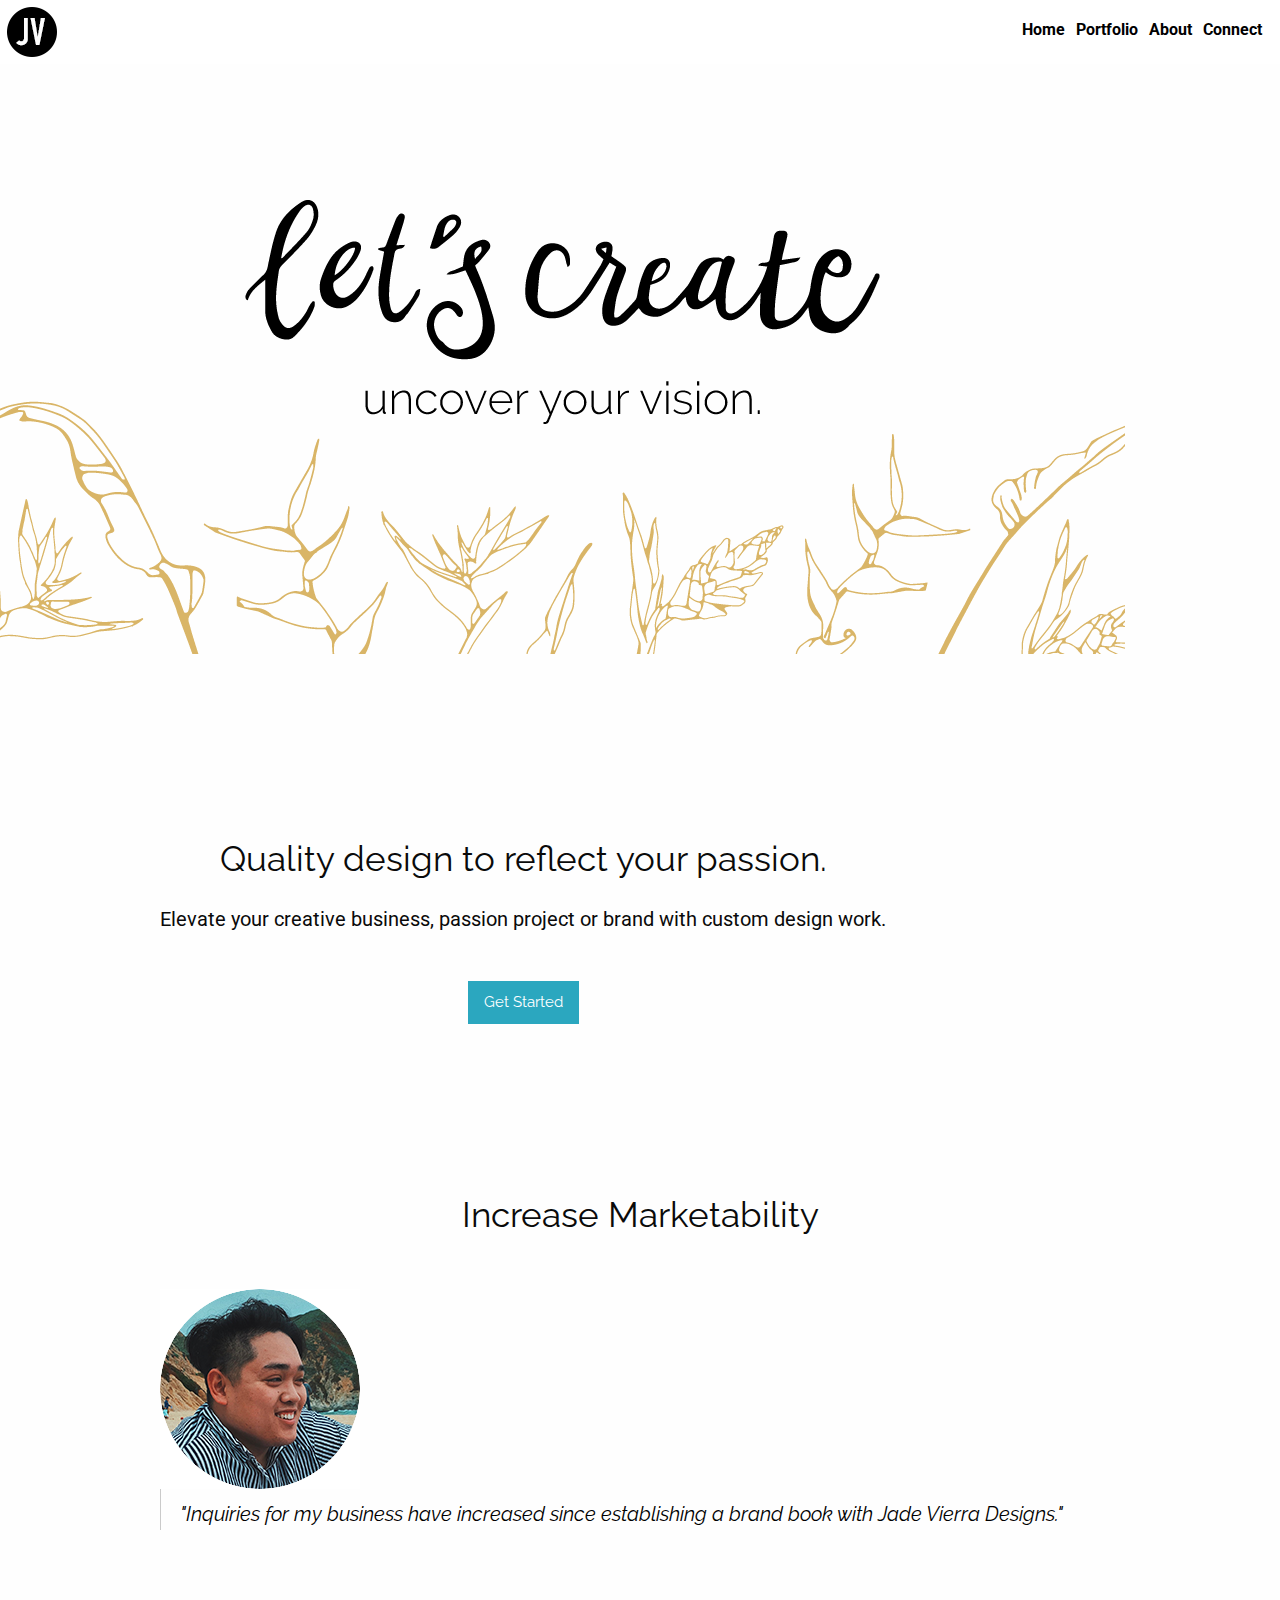
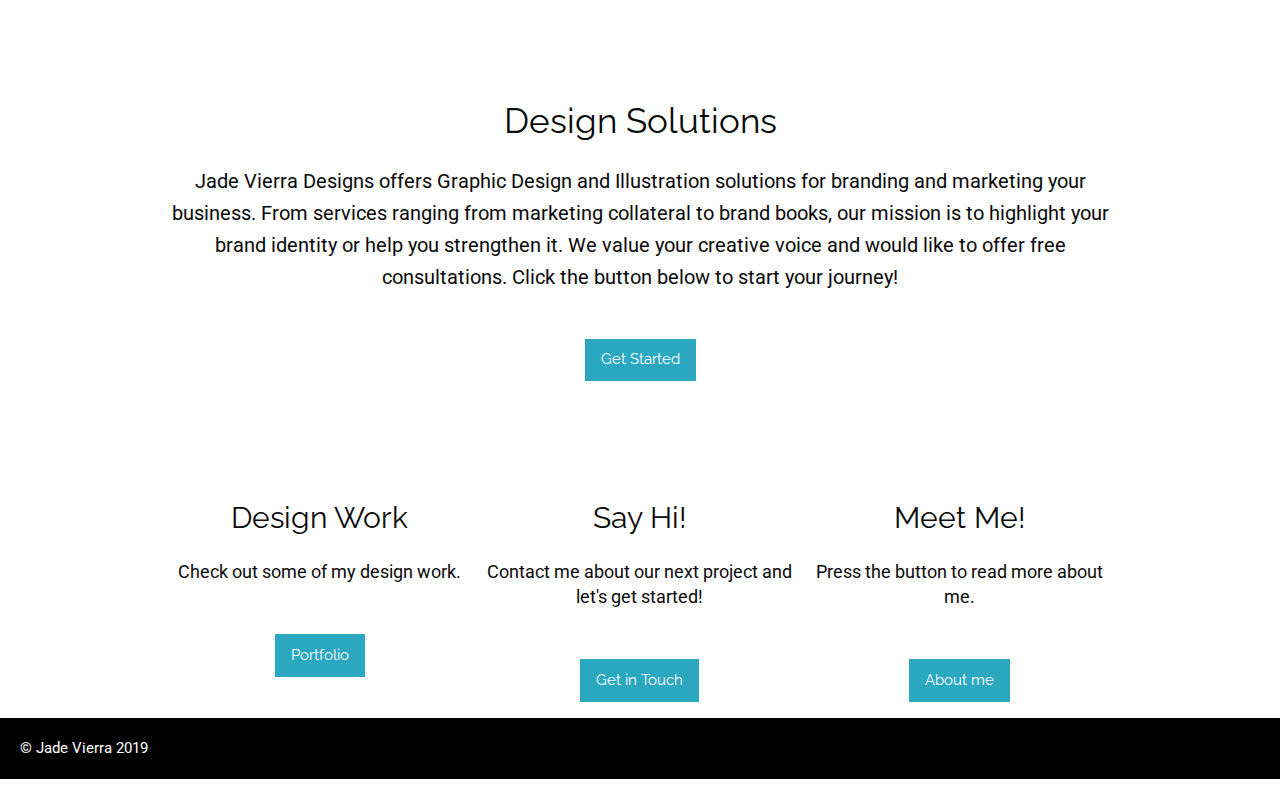
<file: index.html>
<!doctype html>
<html class="no-js" lang="en" dir="ltr">
  <head>
    <meta charset="utf-8">
    <meta http-equiv="x-ua-compatible" content="ie=edge">
    <meta name="viewport" content="width=device-width, initial-scale=1.0">
    <title>Jade Vierra Designs</title>
    <link rel="stylesheet" href="css/foundation.css">
    <link rel="stylesheet" href="css/app.css">
    <link rel="stylesheet" href="https://fonts.googleapis.com/css?family=Raleway:300,400&display=swap">
    <link href="https://fonts.googleapis.com/css?family=Roboto:300&display=swap" rel="stylesheet">
  </head>
  <body>

  <!--NAVIGATION-->
  <div class="topnav">
    <a href="index.html"><img src="img/logo.png"></a>
    <a id="menu" href="form.html"><b>Connect</b></a>
    <a id="menu" href="about.html"><b>About</b></a>
    <a id="menu" href="portfolio.html"><b>Portfolio</b></a>
    <a id="menu" href="index.html"><b>Home</b></a>
  </div>

  <!--GET ATTENTION-->
  <div class="cell small-12 medium-12 large-12 columns"><img src="img/lets-create.png" alt="let's create header image"></div>

  <div class="grid-x">

    <!--IS THIS FOR ME?-->
  <div class="row">
    <div class="cell small-12 medium-12 large-12 columns">
      <h2>Quality design to reflect your passion.</h2>
      <p>Elevate your creative business, passion project or brand with custom design work.</p>
      <div class="row">
        <div class="small-6 small-centered text-center columns">
            <a href="form.html" class="button">Get Started</a>
        </div>
      </div>
    </div>
  </div>

    <!--DOES IT WORK?-->
    <div class="cell small-12 medium-12 large-12 columns">
      <h2>Increase Marketability</h2>
    </div>
    <div class="row">
      <div class="small-12 medium-4 large-4 columns">
        <img id="marc" src="img/carc.png">
      </div>
      <div class="small-12 medium-8 large-8 columns">
        <blockquote><em>"Inquiries for my business have increased since establishing a brand book with Jade Vierra Designs."</em></blockquote>
      </div>
    </div>

    <!--WHAT IS IT?-->
    <div class="cell small-12 medium-12 large-12">
      <h2>Design Solutions</h2>
      <p>Jade Vierra Designs offers Graphic Design and Illustration solutions for branding and marketing your business. From services ranging from marketing collateral to brand books, our mission is to highlight your brand identity or help you strengthen it. We value your creative voice and would like to offer free consultations. Click the button below to start your journey!</p>
      <div class="cell small-12 medium-12 large-12">
        <div class="row">
          <div class="small-6 small-centered text-center columns">
              <a href="form.html" class="button">Get Started</a>
          </div>
        </div>
      </div>
    </div>

    <div class="cell small-12 medium-4 large-4">
      <h3>Design Work</h3>
      <h4>Check out some of my design work.</h4>
      <div class="row">
        <div class="small-6 small-centered text-center columns">
            <a href="portfolio.html" class="button">Portfolio</a>
        </div>
      </div>
    </div>

    <div class="cell small-12 medium-4 large-4">
      <h3>Say Hi!</h3>
      <h4>Contact me about our next project and let's get started!</h4>
      <div class="row">
        <div class="small-6 small-centered text-center columns">
            <a href="form.html" class="button">Get in Touch</a>
        </div>
      </div>
    </div>

    <div class="cell small-12 medium-4 large-4">
      <h3>Meet Me!</h3>
      <h4>Press the button to read more about me.</h4>
      <div class="row">
        <div class="small-6 small-centered text-center columns">
            <a href="about.html" class="button">About me</a>
        </div>
      </div>
    </div>

</div>

<!--FOOTER-->
<div class="cell small-12 medium-12 large-12">
  <h5>&#169; Jade Vierra 2019</h5>
</div>

    <script src="js/vendor/jquery.js"></script>
    <script src="js/vendor/what-input.js"></script>
    <script src="js/vendor/foundation.js"></script>
    <script src="js/app.js"></script>
  </body>
</html>
</file>
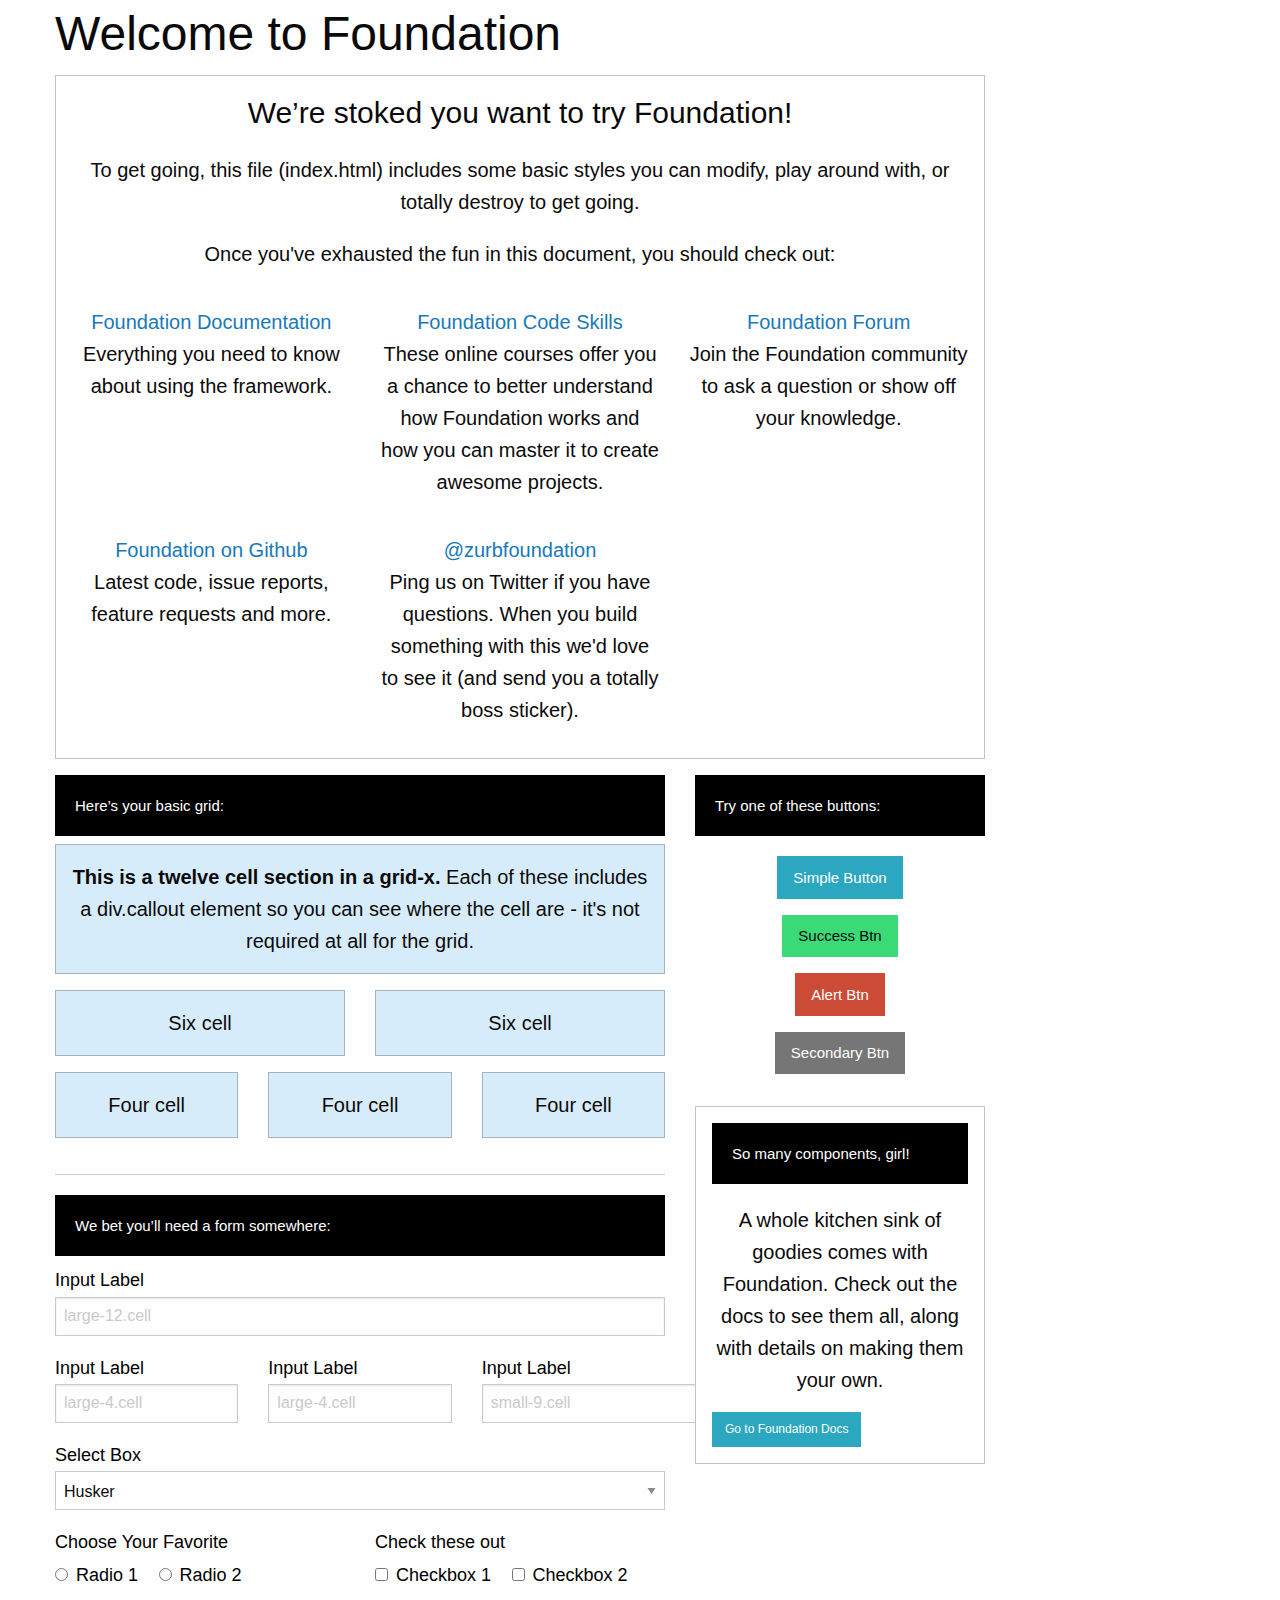
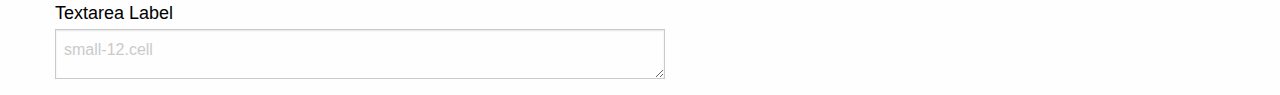
<file: template.html>
<!doctype html>
<html class="no-js" lang="en" dir="ltr">
  <head>
    <meta charset="utf-8">
    <meta http-equiv="x-ua-compatible" content="ie=edge">
    <meta name="viewport" content="width=device-width, initial-scale=1.0">
    <title>Foundation for Sites</title>
    <link rel="stylesheet" href="css/foundation.css">
    <link rel="stylesheet" href="css/app.css">
  </head>
  <body>
    <div class="grid-container">
      <div class="grid-x grid-padding-x">
        <div class="large-12 cell">
          <h1>Welcome to Foundation</h1>
        </div>
      </div>

      <div class="grid-x grid-padding-x">
        <div class="large-12 cell">
          <div class="callout">
            <h3>We&rsquo;re stoked you want to try Foundation! </h3>
            <p>To get going, this file (index.html) includes some basic styles you can modify, play around with, or totally destroy to get going.</p>
            <p>Once you've exhausted the fun in this document, you should check out:</p>
            <div class="grid-x grid-padding-x">
              <div class="large-4 medium-4 cell">
                <p><a href="http://foundation.zurb.com/docs">Foundation Documentation</a><br />Everything you need to know about using the framework.</p>
              </div>
              <div class="large-4 medium-4 cell">
                <p><a href="http://zurb.com/university/code-skills">Foundation Code Skills</a><br />These online courses offer you a chance to better understand how Foundation works and how you can master it to create awesome projects.</p>
              </div>
              <div class="large-4 medium-4 cell">
                <p><a href="http://foundation.zurb.com/forum">Foundation Forum</a><br />Join the Foundation community to ask a question or show off your knowledge.</p>
              </div>
            </div>
            <div class="grid-x grid-padding-x">
              <div class="large-4 medium-4 medium-push-2 cell">
                <p><a href="http://github.com/zurb/foundation">Foundation on Github</a><br />Latest code, issue reports, feature requests and more.</p>
              </div>
              <div class="large-4 medium-4 medium-pull-2 cell">
                <p><a href="https://twitter.com/ZURBfoundation">@zurbfoundation</a><br />Ping us on Twitter if you have questions. When you build something with this we'd love to see it (and send you a totally boss sticker).</p>
              </div>
            </div>
          </div>
        </div>
      </div>

      <div class="grid-x grid-padding-x">
        <div class="large-8 medium-8 cell">
          <h5>Here&rsquo;s your basic grid:</h5>
          <!-- Grid Example -->

          <div class="grid-x grid-padding-x">
            <div class="large-12 cell">
              <div class="primary callout">
                <p><strong>This is a twelve cell section in a grid-x.</strong> Each of these includes a div.callout element so you can see where the cell are - it's not required at all for the grid.</p>
              </div>
            </div>
          </div>
          <div class="grid-x grid-padding-x">
            <div class="large-6 medium-6 cell">
              <div class="primary callout">
                <p>Six cell</p>
              </div>
            </div>
            <div class="large-6 medium-6 cell">
              <div class="primary callout">
                <p>Six cell</p>
              </div>
            </div>
          </div>
          <div class="grid-x grid-padding-x">
            <div class="large-4 medium-4 small-4 cell">
              <div class="primary callout">
                <p>Four cell</p>
              </div>
            </div>
            <div class="large-4 medium-4 small-4 cell">
              <div class="primary callout">
                <p>Four cell</p>
              </div>
            </div>
            <div class="large-4 medium-4 small-4 cell">
              <div class="primary callout">
                <p>Four cell</p>
              </div>
            </div>
          </div>

          <hr />

          <h5>We bet you&rsquo;ll need a form somewhere:</h5>
          <form>
            <div class="grid-x grid-padding-x">
              <div class="large-12 cell">
                <label>Input Label</label>
                <input type="text" placeholder="large-12.cell" />
              </div>
            </div>
            <div class="grid-x grid-padding-x">
              <div class="large-4 medium-4 cell">
                <label>Input Label</label>
                <input type="text" placeholder="large-4.cell" />
              </div>
              <div class="large-4 medium-4 cell">
                <label>Input Label</label>
                <input type="text" placeholder="large-4.cell" />
              </div>
              <div class="large-4 medium-4 cell">
                <div class="grid-x">
                  <label>Input Label</label>
                  <div class="input-group">
                    <input type="text" placeholder="small-9.cell" class="input-group-field" />
                    <span class="input-group-label">.com</span>
                  </div>
                </div>
              </div>
            </div>
            <div class="grid-x grid-padding-x">
              <div class="large-12 cell">
                <label>Select Box</label>
                <select>
                  <option value="husker">Husker</option>
                  <option value="starbuck">Starbuck</option>
                  <option value="hotdog">Hot Dog</option>
                  <option value="apollo">Apollo</option>
                </select>
              </div>
            </div>
            <div class="grid-x grid-padding-x">
              <div class="large-6 medium-6 cell">
                <label>Choose Your Favorite</label>
                <input type="radio" name="pokemon" value="Red" id="pokemonRed"><label for="pokemonRed">Radio 1</label>
                <input type="radio" name="pokemon" value="Blue" id="pokemonBlue"><label for="pokemonBlue">Radio 2</label>
              </div>
              <div class="large-6 medium-6 cell">
                <label>Check these out</label>
                <input id="checkbox1" type="checkbox"><label for="checkbox1">Checkbox 1</label>
                <input id="checkbox2" type="checkbox"><label for="checkbox2">Checkbox 2</label>
              </div>
            </div>
            <div class="grid-x grid-padding-x">
              <div class="large-12 cell">
                <label>Textarea Label</label>
                <textarea placeholder="small-12.cell"></textarea>
              </div>
            </div>
          </form>
        </div>

        <div class="large-4 medium-4 cell">
          <h5>Try one of these buttons:</h5>
          <p><a href="#" class="button">Simple Button</a><br/>
          <a href="#" class="success button">Success Btn</a><br/>
          <a href="#" class="alert button">Alert Btn</a><br/>
          <a href="#" class="secondary button">Secondary Btn</a></p>
          <div class="callout">
            <h5>So many components, girl!</h5>
            <p>A whole kitchen sink of goodies comes with Foundation. Check out the docs to see them all, along with details on making them your own.</p>
            <a href="http://foundation.zurb.com/sites/docs/" class="small button">Go to Foundation Docs</a>
          </div>
        </div>
      </div>
    </div>

    <script src="js/vendor/jquery.js"></script>
    <script src="js/vendor/what-input.js"></script>
    <script src="js/vendor/foundation.js"></script>
    <script src="js/app.js"></script>
  </body>
</html>
</file>
<file: css/app.css>
/* NAVIGATION */
.topnav {
  position: -webkit-sticky;
  position: sticky;
  top: 0;
  padding: 7px;
  background-color: white;
  font-family: 'Roboto', sans-serif;
}

#menu {
  float: right;
  padding-right: 11px;
  padding-top: 11px;
  color: black;
}

/* TEXT */

h2 /* Headings */ {
  margin-top: 150px;
  margin-bottom: 20px;
  font-family: 'Raleway', sans-serif;
  font-size: 35px;
  text-align: center;
}

h3 /* CTAs */ {
  font-family: 'Raleway', sans-serif;
  font-size: 30px;
  margin-top: 100px;
  margin-bottom: 20px;
  text-align: center;
}

h4 /* CTA text */ {
  font-family: 'Roboto', sans-serif;
  font-size: 18px;
  margin-top: 10px 5px 50px 5px;
  margin-bottom: 20px;
  margin-left: auto;
  margin-right: auto;
  text-align: center;
}

h5 /* copyright */ {
  font-family: 'Roboto', sans-serif;
  font-size: 15px;
  padding: 20px 20px 20px 20px;
  background-color: black;
  color: white;
}

p /* body text */ {
  font-family: 'Roboto', sans-serif;
  font-size: 20px;
  margin-top: 20px;
  text-align: center;
}

blockquote {
  font-family: 'Raleway', sans-serif;
  color: black;
  font-size: 20px;
}

/* FORM */
label {
  font-family: 'Raleway', sans-serif;
  color: black;
  font-size: 18px;
}

.form {
  margin: 0 auto;
  min-width: 200px;
  max-width: 960px;
  padding: 20px 20px 60px 20px;
}

.row {
  padding-top: 30px;
}

/* SPACING */
.grid-x {
  min-width: 300px;
  max-width: 960px;
  margin: 0 auto;

}

/* IMG */
#marc {
  margin: 0;
}

/* BUTTONS */
.button {
  font-family: 'Raleway', sans-serif;
  font-size: 15px;
  text-align: center;
  color: white;
  background-color: rgba(43, 167, 191, 1);

}

/* FOOTER */
.footer {
  bottom: 0;
}


/* max-width 640px, mobile-only styles, use when QAing mobile issues */
</file>
